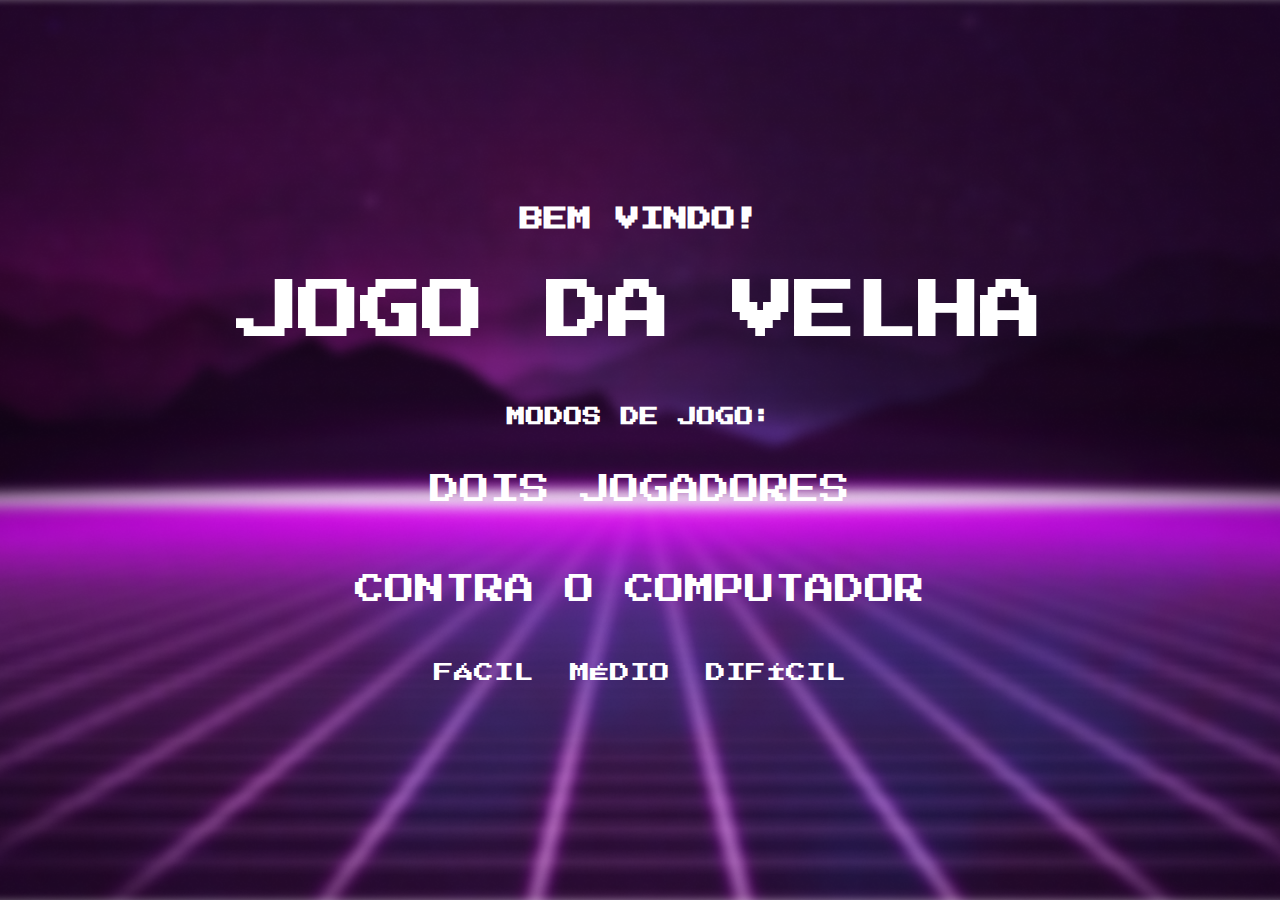
<file: index.html>
<!DOCTYPE html>
<html lang="pt-BR">

<head>
    <meta charset="UTF-8" />
    <meta http-equiv="X-UA-Compatible" content="IE=edge" />
    <meta name="viewport" content="width=device-width, initial-scale=1.0" />
    <link rel="preconnect" href="https://fonts.googleapis.com" />
    <link rel="preconnect" href="https://fonts.gstatic.com" crossorigin />
    <link href="https://fonts.googleapis.com/css2?family=Press+Start+2P&display=swap" rel="stylesheet" />
    <link rel="stylesheet" href="style-global.css" />
    <link rel="stylesheet" href="style-index.css" />
    <script src="script.js"></script>
    <title>Jogo da Velha</title>
</head>

<body>
    <main>
        <div class="titulo">
            <h2>BEM VINDO!</h2>
            <h1>JOGO DA VELHA</h1>
        </div>
        <h3>MODOS DE JOGO:</h3>
        <div class="botoes">
            <input class="button" type="button" onclick="javascript:window.location.href='./game-vs-player2.html'"
                value="DOIS JOGADORES" />
            <input class="button" id="vsComputador" type="button" value="CONTRA O COMPUTADOR" />
        </div>
        <div class="dificuldade" id="dificuldade">
            <input type="button" value="FÁCIL" class="button"
                onclick="javascript:window.location.href='./player-vs-com-easy.html'" />
            <input type="button" value="MÉDIO" class="button"
                onclick="javascript:window.location.href='./player-vs-com-medium.html'" />
            <input type="button" value="DIFÍCIL" class="button"
                onclick="javascript:window.location.href='./player-vs-com-hard.html'" />
        </div>
    </main>
</body>

</html>
</file>
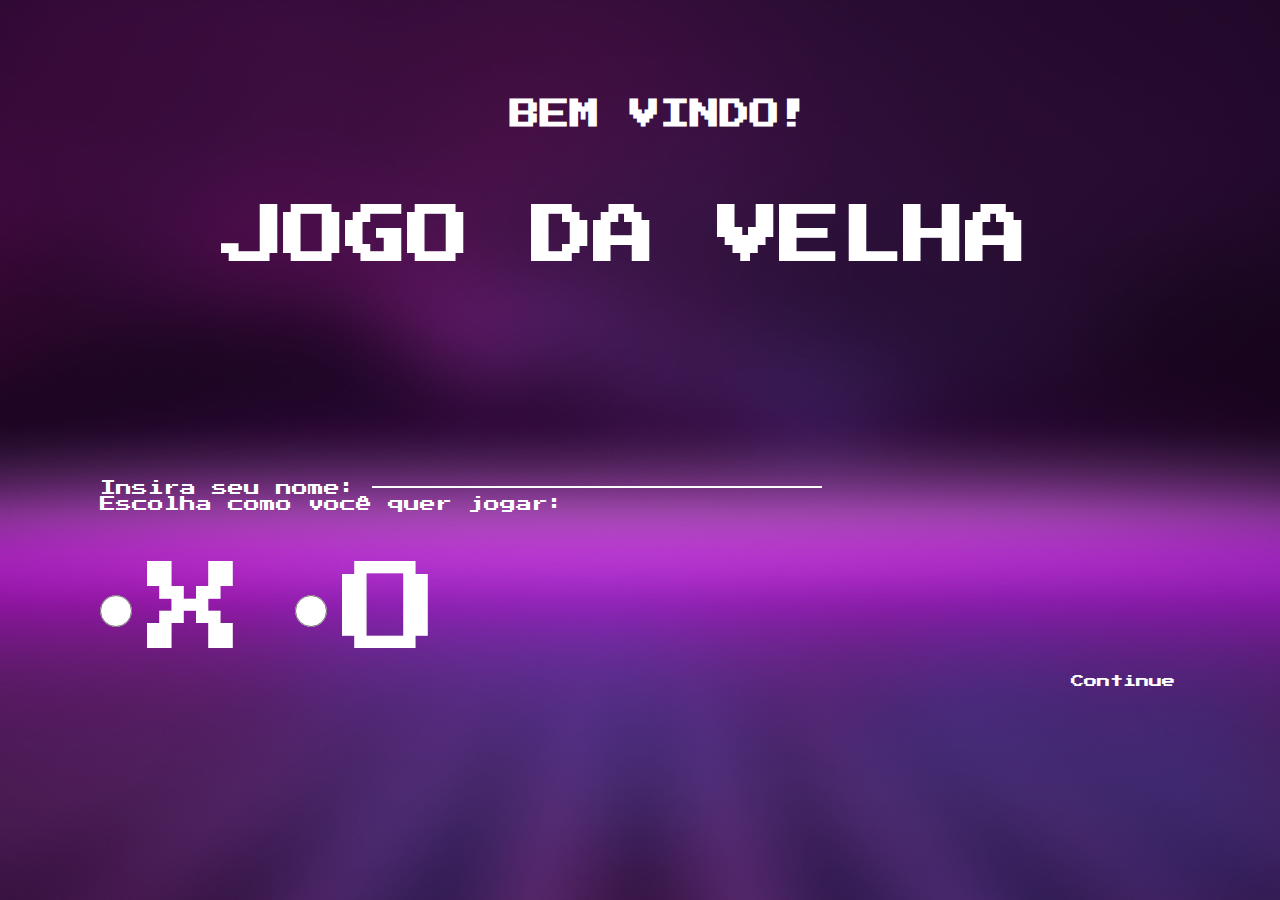
<file: html-css-js/index.html>
<!DOCTYPE html>
<html lang="pt-BR">


<head>
    <meta charset="UTF-8">
    <meta http-equiv="X-UA-Compatible" content="IE=edge">
    <meta name="viewport" content="width=device-width, initial-scale=1.0">
    <link rel="preconnect" href="https://fonts.googleapis.com">
    <link rel="preconnect" href="https://fonts.gstatic.com" crossorigin>
    <link href="https://fonts.googleapis.com/css2?family=Press+Start+2P&display=swap" rel="stylesheet">
    <link rel="stylesheet" href="style-global.css">
    <link rel="stylesheet" href="style-index.css">
    <title>Jogo da Velha</title>
</head>



<body>

    <main>

        <div class="titulo">
            <h2>BEM VINDO!</h2>
            <h1>JOGO DA VELHA</h1>
        </div>


        
        <form class="escolha">
            
            <div class="textNome">
                <label for="nomePlayer1">Insira seu nome: </label>
                <input id="nomePlayer1" name="nomePlayer1" type="text">
            </div>


            <label for="escolha">Escolha como você quer jogar: </label>

            <div class="inputEscolha">
                <div class="x">
                    <input id="escolhaX" name="escolha" type="radio" value="x">
                    <label for="escolhaX">X</label>
                </div>

                <div class="o">
                    <input id="escolhaO" name="escolha" type="radio" value="o">
                    <label for="escolhaO">O</label>
                </div>
            </div>

        </form>

        

        <button onclick="javascript:window.location.href='./modo-de-jogo.html'">Continue</button>

    </main>

</body>

</html>
</file>
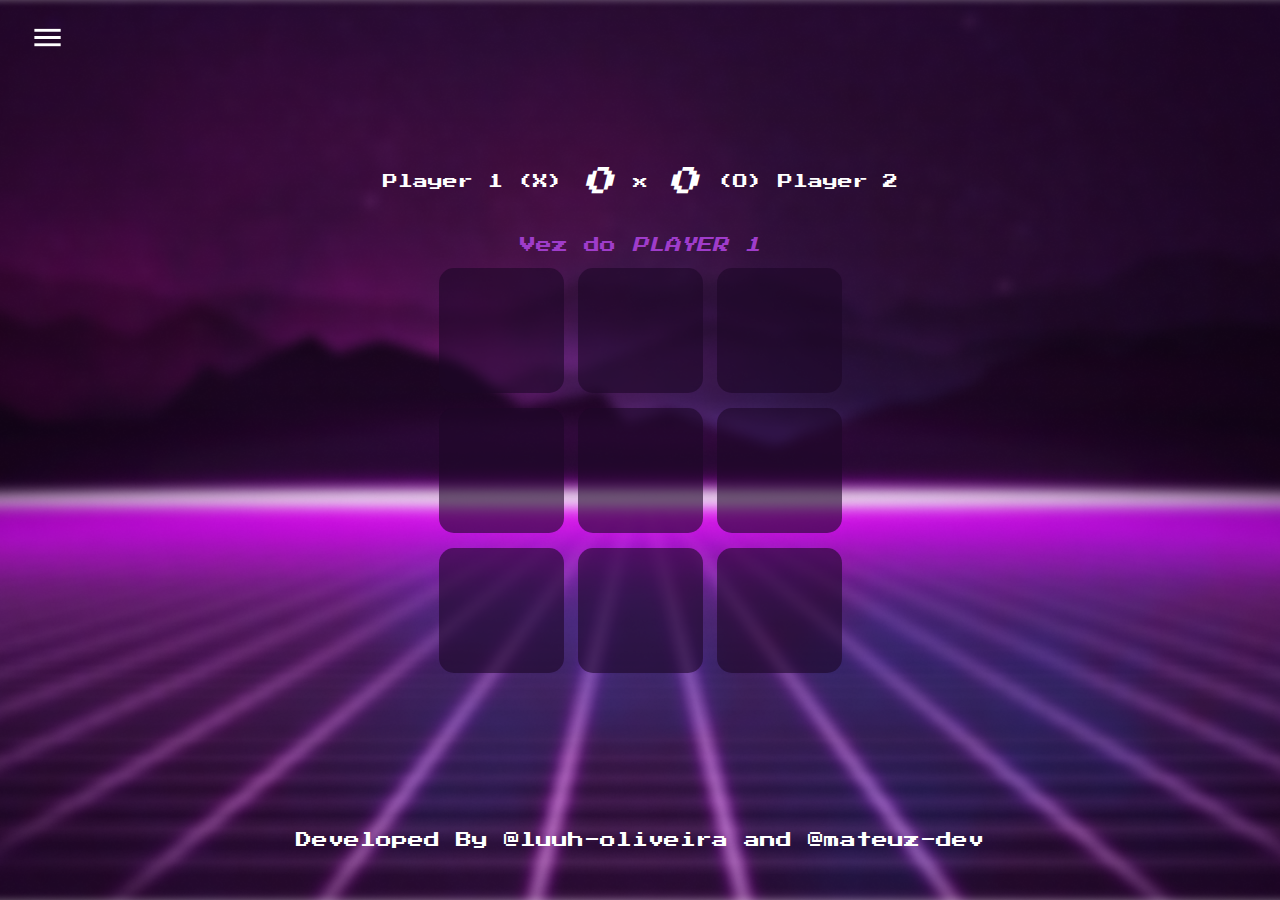
<file: game-vs-player2.html>
<!DOCTYPE html>
<html lang="pt-BR">
    <head>
        <meta charset="UTF-8" />
        <meta http-equiv="X-UA-Compatible" content="IE=edge" />
        <meta name="viewport" content="width=device-width, initial-scale=1.0" />

        <title>JOGO DA VELHA | P1 VS P2</title>
        <link rel="stylesheet" href="style-game.css" />
        <link rel="shortcut icon" href="img/iconLogo.png" type="image/x-icon" />

        <link rel="preconnect" href="https://fonts.googleapis.com" />
        <link rel="preconnect" href="https://fonts.gstatic.com" crossorigin />
        <link href="https://fonts.googleapis.com/css2?family=Press+Start+2P&display=swap" rel="stylesheet" />

        <script src="game.js" defer></script>
    </head>

    <body>
        <header>
            <img src="img/iconeMenu.png" id="iconMenu" onclick="openMenu()" />
        </header>

        <main>
            <p id="scoreboard">
                Player 1 (X) <em id="player1ScoreText">0</em>x<em id="player2ScoreText">0</em> (O) Player 2
            </p>

            <p id="turn">Vez do <em id="playerTurn">PLAYER 1</em></p>

            <div class="game">
                <div id="gameTop">
                    <button id="button1" class="buttons" onclick="play(this.id)" value=""></button>
                    <button id="button2" class="buttons" onclick="play(this.id)" value=""></button>
                    <button id="button3" class="buttons" onclick="play(this.id)" value=""></button>
                </div>
                <div id="gameCenter">
                    <button id="button4" class="buttons" onclick="play(this.id)" value=""></button>
                    <button id="button5" class="buttons" onclick="play(this.id)" value=""></button>
                    <button id="button6" class="buttons" onclick="play(this.id)" value=""></button>
                </div>
                <div id="gameBottom">
                    <button id="button7" class="buttons" onclick="play(this.id)" value=""></button>
                    <button id="button8" class="buttons" onclick="play(this.id)" value=""></button>
                    <button id="button9" class="buttons" onclick="play(this.id)" value=""></button>
                </div>
            </div>

            <div id="modalMenu" hidden>
                <div id="modalMenuTop">
                    <img src="img/iconClose.png" alt="close menu" id="iconCloseMenu" onclick="closeMenu()" />
                </div>

                <p id="textResult"></p>

                <div id="modalMenuOptions">
                    <button onclick="javascript:window.location.href = './index.html'">VOLTAR AO MENU</button>
                    <a href="game-vs-player2.html"><button>ZERAR PLACAR</button></a>
                    <button onclick="closeMenu()">JOGAR NOVAMENTE</button>
                </div>
            </div>
        </main>

        <footer>
            <p>
                Developed By <a href="https://github.com/luuh-oliveira" target="blank">@luuh-oliveira</a> and
                <a href="https://github.com/mateuz-dev" target="blank">@mateuz-dev</a>
            </p>
        </footer>
    </body>
</html>
</file>
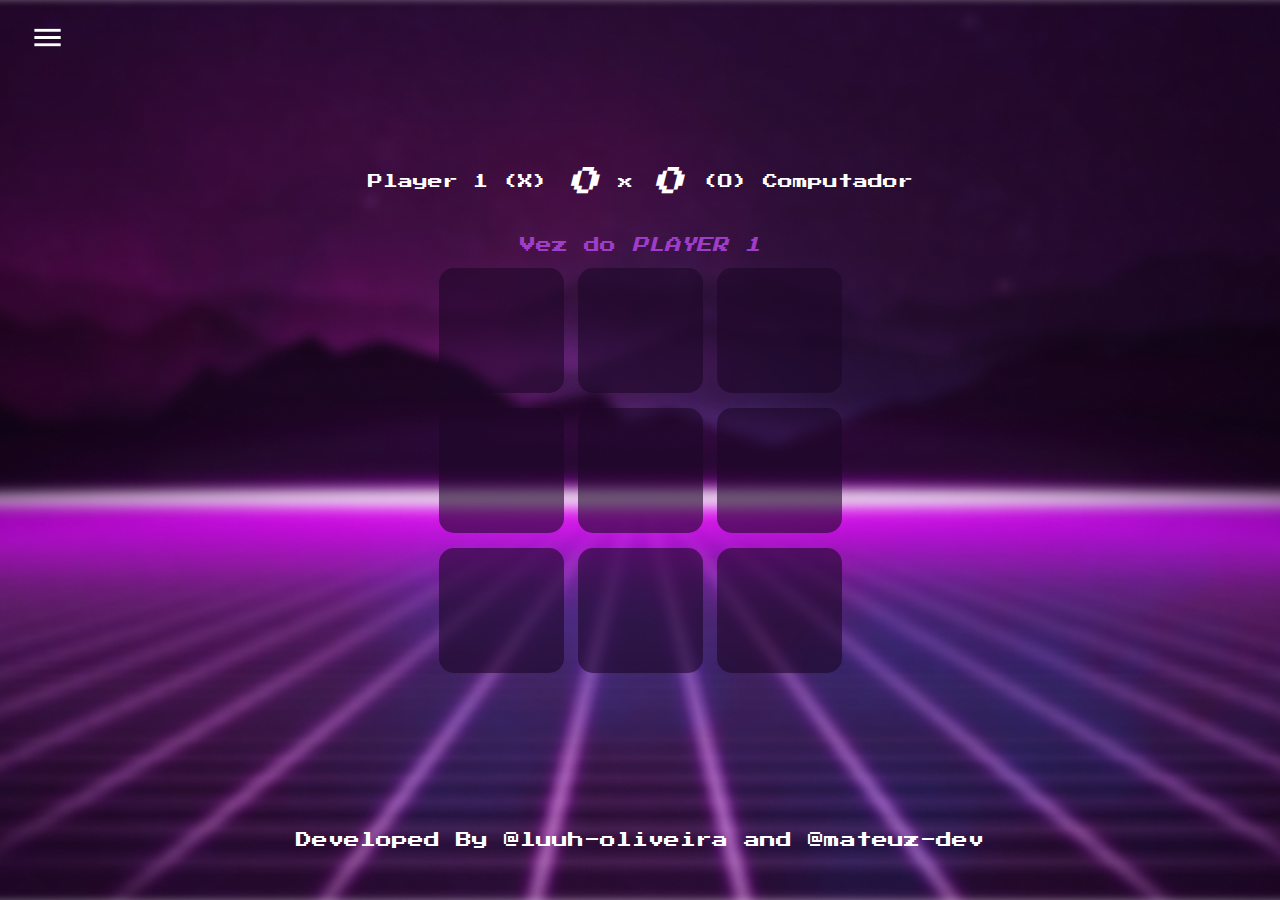
<file: player-vs-com-easy.html>
<!DOCTYPE html>
<html lang="pt-BR">


<head>
    <meta charset="UTF-8" />
    <meta http-equiv="X-UA-Compatible" content="IE=edge" />
    <meta name="viewport" content="width=device-width, initial-scale=1.0" />

    <title>JOGO DA VELHA | P1 VS COM</title>
    <link rel="stylesheet" href="style-global.css" />
    <link rel="stylesheet" href="style-game.css" />
    <link rel="shortcut icon" href="img/iconLogo.png" type="image/x-icon" />

    <link rel="preconnect" href="https://fonts.googleapis.com" />
    <link rel="preconnect" href="https://fonts.gstatic.com" crossorigin />
    <link href="https://fonts.googleapis.com/css2?family=Press+Start+2P&display=swap" rel="stylesheet" />

    <script src="game-bot-easy.js" defer></script>
</head>



<body>
    <header>
        <img src="img/iconeMenu.png" id="iconMenu" onclick="openMenu()" />
    </header>

    <main>
        <p id="scoreboard">
            Player 1 (X) <em id="player1ScoreText">0</em>x<em id="botScoreText">0</em> (O) Computador
        </p>

        <p id="turn">Vez do <em id="playerTurn">PLAYER 1</em></p>

        <div class="game">
            <div id="gameTop">
                <button id="button1" class="buttons" onclick="play(this.id)"></button>
                <button id="button2" class="buttons" onclick="play(this.id)"></button>
                <button id="button3" class="buttons" onclick="play(this.id)"></button>
            </div>
            <div id="gameCenter">
                <button id="button4" class="buttons" onclick="play(this.id)"></button>
                <button id="button5" class="buttons" onclick="play(this.id)"></button>
                <button id="button6" class="buttons" onclick="play(this.id)"></button>
            </div>
            <div id="gameBottom">
                <button id="button7" class="buttons" onclick="play(this.id)"></button>
                <button id="button8" class="buttons" onclick="play(this.id)"></button>
                <button id="button9" class="buttons" onclick="play(this.id)"></button>
            </div>
        </div>

        <div id="modalMenu" hidden>
            <div id="modalMenuTop">
                <img src="img/iconClose.png" alt="close menu" id="iconCloseMenu" onclick="closeMenu()" />
            </div>

            <p id="textResult"></p>

            <div id="modalMenuOptions">
                <a href="index.html"><button>VOLTAR AO MENU</button></a>
                <a href="player-vs-com-easy.html"><button>ZERAR PLACAR</button></a>
                <button onclick="closeMenu()">JOGAR NOVAMENTE</button>
            </div>
        </div>
    </main>

    <footer>
        <p>
            Developed By <a href="https://github.com/luuh-oliveira" target="blank">@luuh-oliveira</a> and
            <a href="https://github.com/mateuz-dev" target="blank">@mateuz-dev</a>
        </p>
    </footer>
</body>

</html>
</file>
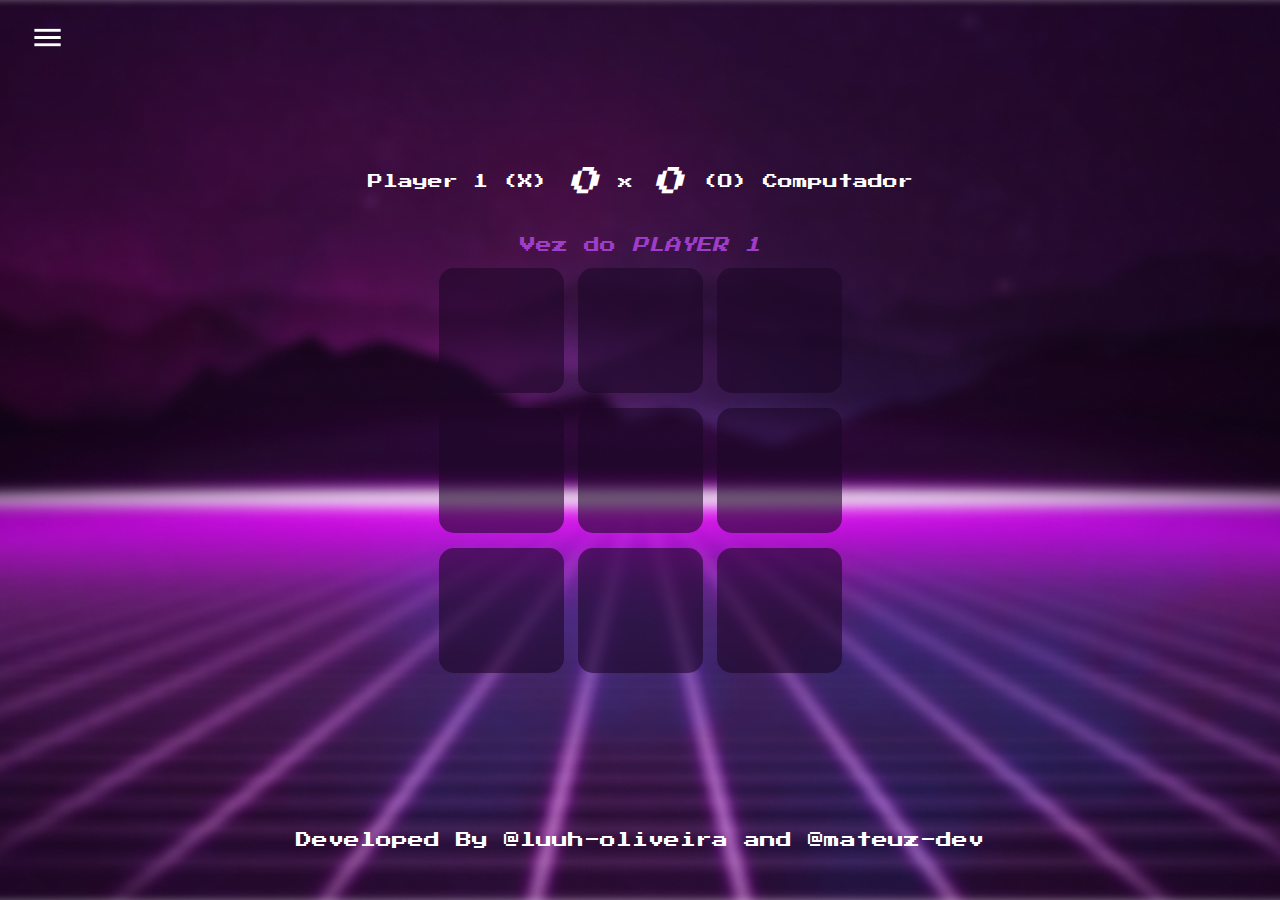
<file: player-vs-com-hard.html>
<!DOCTYPE html>
<html lang="pt-BR">


<head>
    <meta charset="UTF-8" />
    <meta http-equiv="X-UA-Compatible" content="IE=edge" />
    <meta name="viewport" content="width=device-width, initial-scale=1.0" />

    <title>JOGO DA VELHA | P1 VS COM</title>
    <link rel="stylesheet" href="style-global.css" />
    <link rel="stylesheet" href="style-game.css" />
    <link rel="shortcut icon" href="img/iconLogo.png" type="image/x-icon" />

    <link rel="preconnect" href="https://fonts.googleapis.com" />
    <link rel="preconnect" href="https://fonts.gstatic.com" crossorigin />
    <link href="https://fonts.googleapis.com/css2?family=Press+Start+2P&display=swap" rel="stylesheet" />

    <script src="game-bot-medium.js" defer></script>
</head>



<body>
    <header>
        <img src="img/iconeMenu.png" id="iconMenu" onclick="openMenu()" />
    </header>

    <main>
        <p id="scoreboard">
            Player 1 (X) <em id="player1ScoreText">0</em>x<em id="botScoreText">0</em> (O) Computador
        </p>

        <p id="turn">Vez do <em id="playerTurn">PLAYER 1</em></p>

        <div class="game">
            <div id="gameTop">
                <button id="button1" class="buttons" onclick="play(this.id)"></button>
                <button id="button2" class="buttons" onclick="play(this.id)"></button>
                <button id="button3" class="buttons" onclick="play(this.id)"></button>
            </div>
            <div id="gameCenter">
                <button id="button4" class="buttons" onclick="play(this.id)"></button>
                <button id="button5" class="buttons" onclick="play(this.id)"></button>
                <button id="button6" class="buttons" onclick="play(this.id)"></button>
            </div>
            <div id="gameBottom">
                <button id="button7" class="buttons" onclick="play(this.id)"></button>
                <button id="button8" class="buttons" onclick="play(this.id)"></button>
                <button id="button9" class="buttons" onclick="play(this.id)"></button>
            </div>
        </div>

        <div id="modalMenu" hidden>
            <div id="modalMenuTop">
                <img src="img/iconClose.png" alt="close menu" id="iconCloseMenu" onclick="closeMenu()" />
            </div>

            <p id="textResult"></p>

            <div id="modalMenuOptions">
                <a href="index.html"><button>VOLTAR AO MENU</button></a>
                <a href="player-vs-com-hard.html"><button>ZERAR PLACAR</button></a>
                <button onclick="closeMenu()">JOGAR NOVAMENTE</button>
            </div>
        </div>
    </main>

    <footer>
        <p>
            Developed By <a href="https://github.com/luuh-oliveira" target="blank">@luuh-oliveira</a> and
            <a href="https://github.com/mateuz-dev" target="blank">@mateuz-dev</a>
        </p>
    </footer>
</body>

</html>
</file>
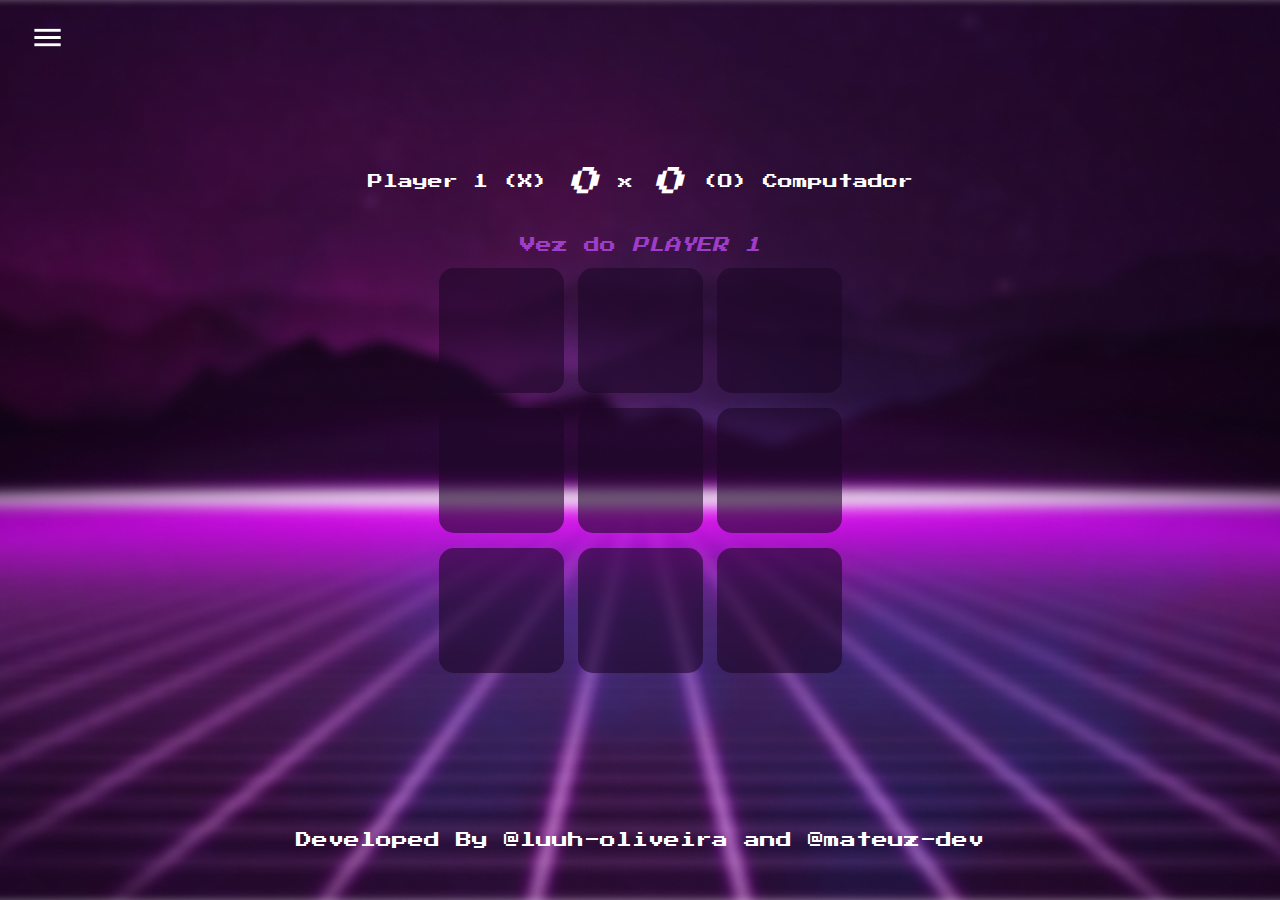
<file: player-vs-com-medium.html>
<!DOCTYPE html>
<html lang="pt-BR">

<head>
    <meta charset="UTF-8" />
    <meta http-equiv="X-UA-Compatible" content="IE=edge" />
    <meta name="viewport" content="width=device-width, initial-scale=1.0" />

    <title>JOGO DA VELHA | P1 VS COM</title>
    <link rel="stylesheet" href="style-global.css" />
    <link rel="stylesheet" href="style-game.css" />
    <link rel="shortcut icon" href="img/iconLogo.png" type="image/x-icon" />

    <link rel="preconnect" href="https://fonts.googleapis.com" />
    <link rel="preconnect" href="https://fonts.gstatic.com" crossorigin />
    <link href="https://fonts.googleapis.com/css2?family=Press+Start+2P&display=swap" rel="stylesheet" />

    <script src="game-bot-medium.js" defer></script>
</head>

<body>
    <header>
        <img src="img/iconeMenu.png" id="iconMenu" onclick="openMenu()" />
    </header>

    <main>
        <p id="scoreboard">
            Player 1 (X) <em id="player1ScoreText">0</em>x<em id="botScoreText">0</em> (O) Computador
        </p>

        <p id="turn">Vez do <em id="playerTurn">PLAYER 1</em></p>

        <div class="game">
            <div id="gameTop">
                <button id="button1" class="buttons" onclick="play(this.id)"></button>
                <button id="button2" class="buttons" onclick="play(this.id)"></button>
                <button id="button3" class="buttons" onclick="play(this.id)"></button>
            </div>
            <div id="gameCenter">
                <button id="button4" class="buttons" onclick="play(this.id)"></button>
                <button id="button5" class="buttons" onclick="play(this.id)"></button>
                <button id="button6" class="buttons" onclick="play(this.id)"></button>
            </div>
            <div id="gameBottom">
                <button id="button7" class="buttons" onclick="play(this.id)"></button>
                <button id="button8" class="buttons" onclick="play(this.id)"></button>
                <button id="button9" class="buttons" onclick="play(this.id)"></button>
            </div>
        </div>

        <div id="modalMenu" hidden>
            <div id="modalMenuTop">
                <img src="img/iconClose.png" alt="close menu" id="iconCloseMenu" onclick="closeMenu()" />
            </div>

            <p id="textResult"></p>

            <div id="modalMenuOptions">
                <a href="index.html"><button>VOLTAR AO MENU</button></a>
                <a href="player-vs-com-medium.html"><button>ZERAR PLACAR</button></a>
                <button onclick="closeMenu()">JOGAR NOVAMENTE</button>
            </div>
        </div>
    </main>

    <footer>
        <p>
            Developed By <a href="https://github.com/luuh-oliveira" target="blank">@luuh-oliveira</a> and
            <a href="https://github.com/mateuz-dev" target="blank">@mateuz-dev</a>
        </p>
    </footer>
</body>

</html>
</file>
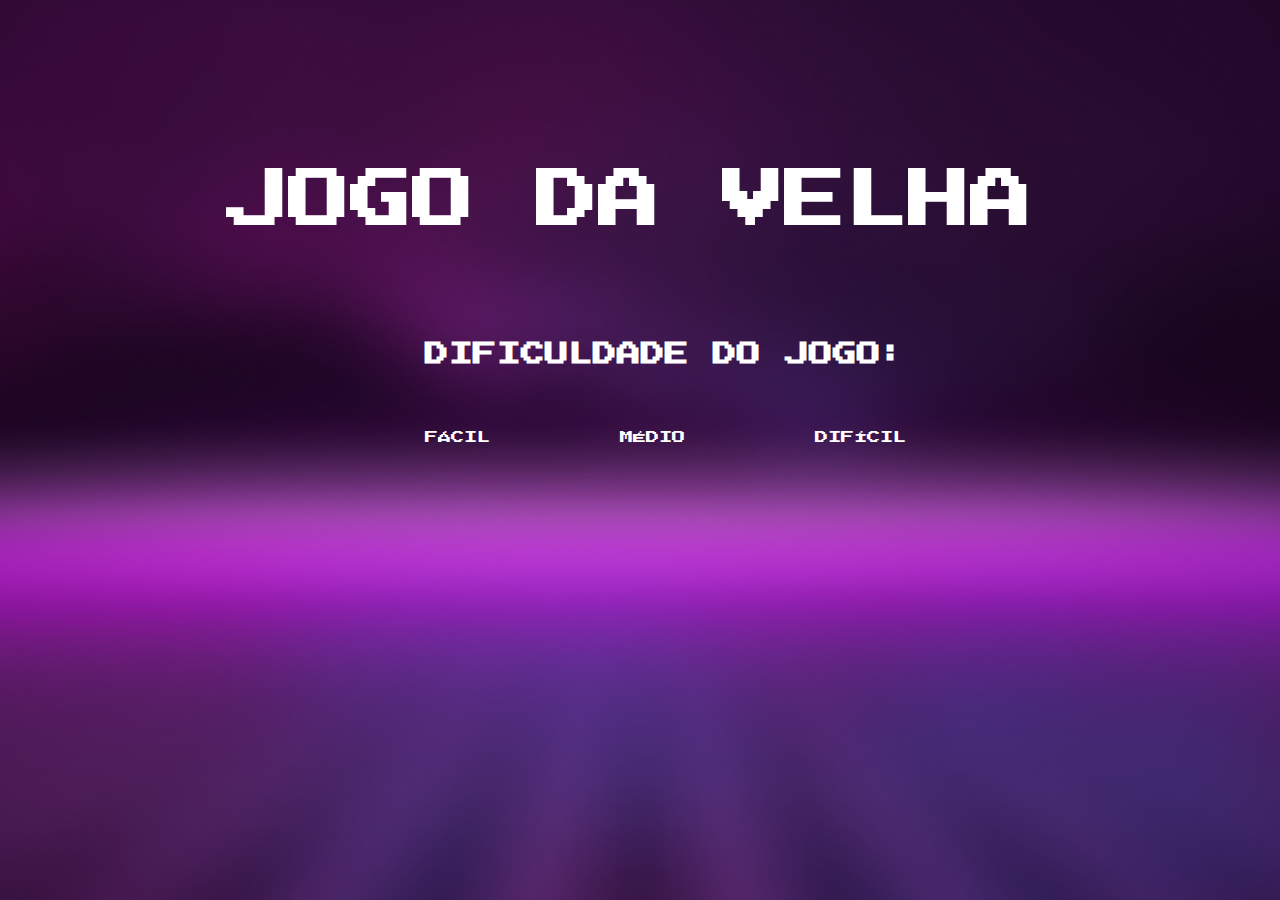
<file: html-css-js/dificuldade-pc.html>
<!DOCTYPE html>
<html lang="en">

<head>
    <meta charset="UTF-8">
    <meta http-equiv="X-UA-Compatible" content="IE=edge">
    <meta name="viewport" content="width=device-width, initial-scale=1.0">
    <link rel="preconnect" href="https://fonts.googleapis.com">
    <link rel="preconnect" href="https://fonts.gstatic.com" crossorigin>
    <link href="https://fonts.googleapis.com/css2?family=Press+Start+2P&display=swap" rel="stylesheet">
    <link rel="stylesheet" href="style-global.css">
    <link rel="stylesheet" href="style-dificuldade-pc.css">
    <title>Jogo da Velha</title>
</head>

<body>
    <main>
        <div class="titulo">
            <h1>JOGO DA VELHA</h1>
        </div>
        <div class="dificuldade">
            <h2>DIFICULDADE DO JOGO:</h2>
            <div class="botoes">
                <button>FÁCIL</button>
                <button>MÉDIO</button>
                <button>DIFÍCIL</button>
            </div>
        </div>
    </main>
</body>

</html>
</file>
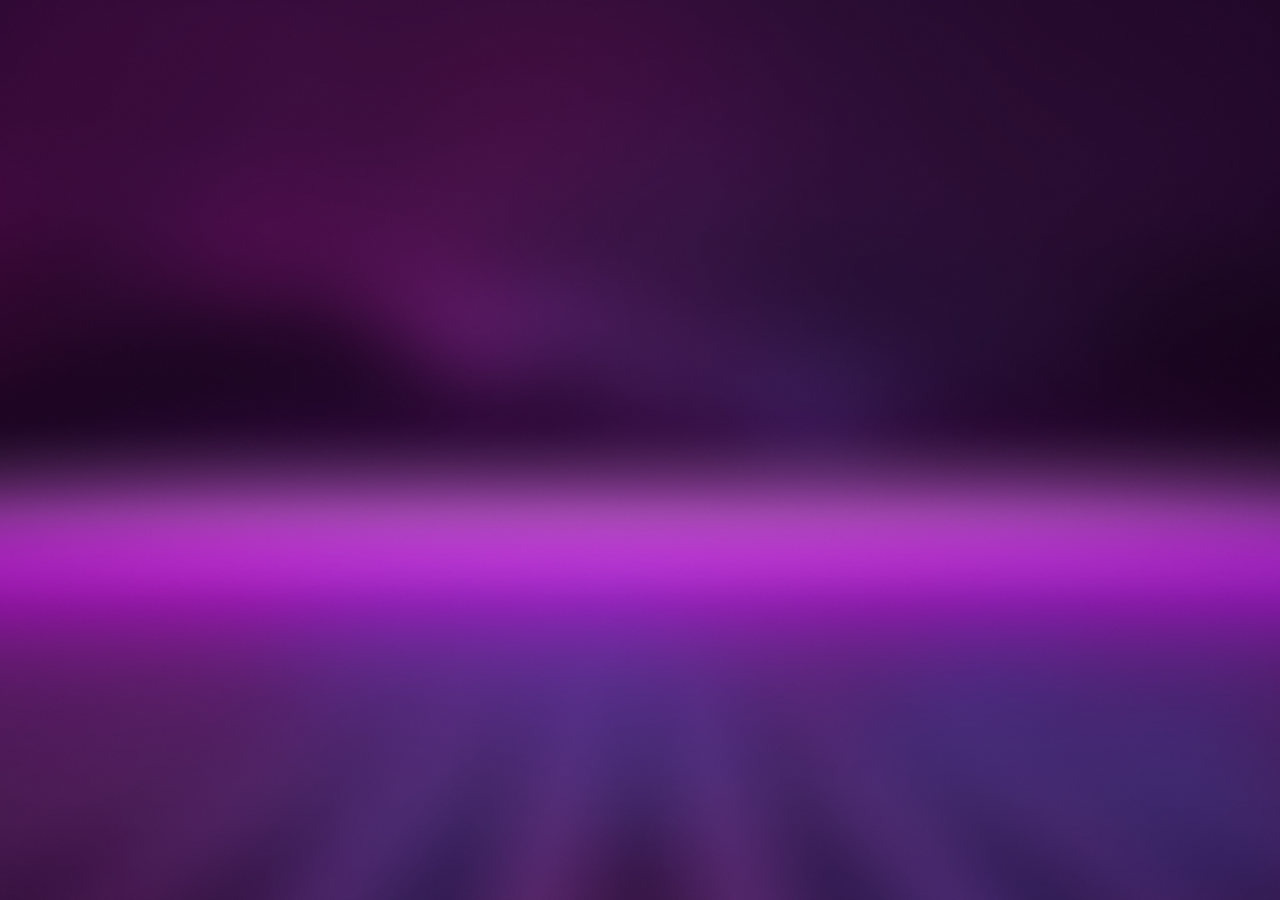
<file: html-css-js/game-vs-pc.html>
<!DOCTYPE html>
<html lang="pt-BR">
<head>
    <meta charset="UTF-8">
    <meta http-equiv="X-UA-Compatible" content="IE=edge">
    <meta name="viewport" content="width=device-width, initial-scale=1.0">
    <link rel="stylesheet" href="style-global.css">
    <title>Jogo da Velha</title>
</head>
<body>
    
</body>
</html>
</file>
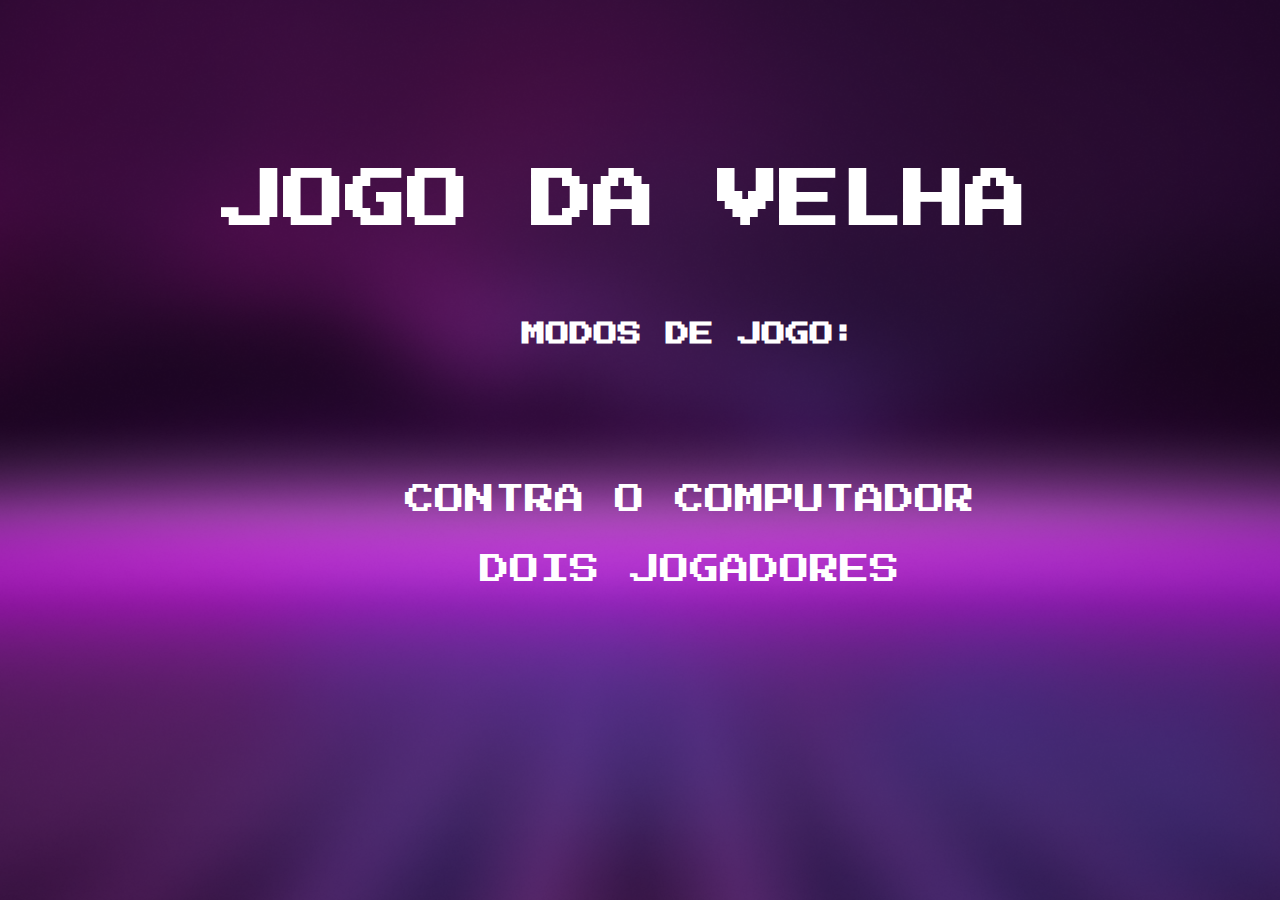
<file: html-css-js/modo-de-jogo.html>
<!DOCTYPE html>
<html lang="pt-BR">
<head>
    <meta charset="UTF-8">
    <meta http-equiv="X-UA-Compatible" content="IE=edge">
    <meta name="viewport" content="width=device-width, initial-scale=1.0">
    <link rel="preconnect" href="https://fonts.googleapis.com">
    <link rel="preconnect" href="https://fonts.gstatic.com" crossorigin>
    <link href="https://fonts.googleapis.com/css2?family=Press+Start+2P&display=swap" rel="stylesheet">
    <link rel="stylesheet" href="style-global.css">
    <link rel="stylesheet" href="style-tela2.css">
    <title>Jogo da Velha</title>
</head>
<body>
    <main>
        <div class="titulo">
            <h1>JOGO DA VELHA</h1>
            <h2>MODOS DE JOGO:</h2>
        </div>
        <div class="botoes">
            <button onclick="javascript:window.location.href='./dificuldade-pc.html'">CONTRA O COMPUTADOR</button>
            <button onclick="javascript:window.location.href='./player2.html'">DOIS JOGADORES</button>
        </div>
    </main>
    
</body>
</html>
</file>
<file: style-global.css>
* {
    margin: 0;
    padding: 0;
    box-sizing: border-box;
}

body {
    display: flex;
    align-content: center;
    width: auto;
    height: 100vh;
    background-image: url(img/background.png);
    background-position: center center;
    background-size: cover;
    background-repeat: no-repeat;
    user-select: none;
}

main {
    display: flex;
    flex-direction: column;
    width: 100%;
    height: 100%;
    align-items: center;
    font-family: 'Press Start 2P', cursive;
    color: white;
}

h1 {
    font-size: 62px;
    line-height: 62px;
}

.button {
    background-color: transparent;
    border: transparent;
    font-family: 'Press Start 2P', cursive;
    color: white;
    transition: 0.15s;
    text-align: center;
}

.button:hover {
    border: rgb(99, 25, 117) solid 2px;
    border-radius: 5px;
    box-shadow: black 3px 3px 3px;
}
</file>
<file: style-index.css>
main {
    justify-content: center;
}

.titulo {
    display: flex;
    flex-direction: column;
    align-items: center;
    gap: 50px;
}

h3 {
    margin-top: 5%;
}

.botoes {
    display: flex;
    flex-direction: column;
    margin-top: 3%;
    gap: 50px;
}

.botoes input {
    font-size: 30px;
    padding: 10px;
}

.dificuldade {
    margin-top: 3%;
}

.dificuldade input {
    padding: 10px;
    font-size: 20px;
}

@media (max-width: 640px) {
    .titulo {
        gap: 25px;
        text-align: center;
    }
    h1 {
        max-width: 206px;
        font-size: 25px;
    }
    h2 {
        font-size: 15px;
    }
    h3 {
        margin-top: 15%;
    }
    .botoes {
        display: flex;
        flex-direction: column;
        position: relative;
        top: 4%;
        gap: 10px;
    }
    .botoes input{
        font-size: 15px;
    }
    .button {
        width: 100%;
        height: 50px;
        border: rgb(99, 25, 117) solid 2px;
        border-radius: 5px;
        box-shadow: black 3px 3px 3px;
        margin-bottom: 15px;
        align-self: center;
    }
    .dificuldade {
        display: flex;
        flex-direction: column;
        margin-top: 8%;
    }
    

}
</file>
<file: html-css-js/style-global.css>
*{
    margin: 0;
    padding: 0;
    box-sizing: border-box;
}

body{
    display: flex;
    align-content: center;
    width: 100vw;
    height: 100vh;
    background-image: url(img/background.png);
    background-position: center center;
    background-size: cover;
}

main{
    display: flex;
    flex-direction: column;
    width: 100%;
    height: 100%;
    padding-left: 100px;
    align-items: center;
    font-family: 'Press Start 2P', cursive;
    color: white;
}

h1{
    width: 936px;
    height: 72px;
    margin-top: 70px;
    font-size: 62px;
    line-height: 62px;
}

button{
    background-color: transparent;
    border: transparent;
    padding: 15px;
    font-family: 'Press Start 2P', cursive; 
    color: white;
    transition: 0.3s;
}

button:hover{
    border: rgb(99, 25, 117) solid 2px;
    border-radius: 5px;
    box-shadow: black 3px 3px 3px;
}
</file>
<file: html-css-js/style-index.css>
.titulo{
    display: flex;
    flex-direction: column;
    align-items: center;
    justify-self: center;
}

h2{
    width: 360px;
    height: 36px;
    margin-top: 100px;
    font-size: 30px;
    line-height: 30px;
}

/*--------------------------------------------------------*/

.textNome{
    align-self: flex-start;
    margin-top: 110px;
}

.textNome input{
    background-color: transparent;
    border-color: white;
    border-top: none;
    border-left: none;
    border-right: none;
    width: 450px;
    height: 30px;
    color: white;
    font-family: 'Press Start 2P', cursive;   
}

/*--------------------------------------------------------*/

.textNome input{
    outline: none;
    font-size: 48px;
}

/*--------------------------------------------------------*/

form{
    display: flex;
    flex-direction: column;
    justify-content: start;
}

.escolha{
    display: flex;
    flex-direction: column;
    align-self: flex-start;
    margin-top: 70px;
}

.inputEscolha{
    display: flex;
    flex-direction: row;
    align-self: flex-start;
    margin-top: 50px;
    gap: 50px;
}

.inputEscolha label{
    font-size: 98px;
}

.inputEscolha input{
    height: 32px;
    width: 32px;
    background: none;
    border: none;
}

.x, .o{
    display: flex;
    align-items: center;
    gap: 15px;
}

/*--------------------------------------------------------*/

button{
    align-self: flex-end;
    margin-right: 90px;
}
</file>
<file: style-game.css>
* {
    margin: 0;
    padding: 0;
    box-sizing: border-box;
}

/*----------------------------------*/

body {
    display: flex;
    flex-direction: column;
    align-items: center;
    justify-content: center;

    width: 100vw;
    height: 100vh;

    font-family: 'Press Start 2P', cursive;
    color: white;

    background-image: url(img/background.png);
    background-position: center center;
    background-repeat: no-repeat;
    background-attachment: fixed;
    background-size: cover;
    user-select: none;
}

/*----------------------------------*/

main {
    display: flex;
    flex-direction: column;
    align-items: center;
    justify-content: center;

    width: 100vw;
    height: 100vh;
}

/*  H E A D E R  */

header {
    width: 100%;
    padding-left: 30px;
    padding-top: 20px;
    flex-grow: 0;
}

#iconMenu {
    width: 35px;
    cursor: pointer;
    z-index: 1;
}

/*----------------------------------*/

/*  M A I N  */

#scoreboard {
    display: flex;
    flex-direction: row;
    align-items: center;
    font-size: 15px;
}
#scoreboard em {
    font-size: 30px;
    margin: 20px;
}

#turn {
    margin-top: 20px;
    color: #9f3cca;
}

.game div {
    display: flex;
    align-items: center;
    justify-content: center;
    margin: 15px;
    max-height: 125px;
}
.game button {
    display: flex;
    align-items: center;
    justify-content: center;

    width: 125px;
    height: 125px;
    border: none;
    border-radius: 15px;
    margin: 7px;

    background-color: #1d072698;
    font-family: 'Press Start 2P', cursive;
    font-size: 75px;
    color: white;

    transition: 1s;
}
.game button:hover {
    cursor: pointer;
    background-color: #1d0726;
}

/*----------------------------------*/

/*  M O D A L   M E N U  */

#modalMenu {
    position: absolute;

    flex-direction: column;
    align-items: center;
    justify-content: center;

    border: 1px white solid;
    border-radius: 15px;

    padding: 20px;

    background-color: #1d0726e8;

    transition: 0.5s;
}
#modalMenu img {
    width: 30px;
    cursor: pointer;
}
#modalMenuTop {
    display: flex;
    align-items: center;
    justify-content: right;

    width: 100%;
    padding-right: 40px;
}

#modalMenuOptions {
    display: flex;
    flex-direction: column;
    align-items: center;
    justify-content: center;
}

#textResult {
    font-size: 40px;
    margin-top: 10px;
    margin-bottom: 20px;
}

button {
    display: flex;
    align-items: center;
    justify-content: center;

    padding: 10px;
    margin: 10px;
    border: 1px white solid;
    border-radius: 15px;

    background-color: #3a0d40;

    font-family: 'Press Start 2P', cursive;
    font-size: 20px;
    color: white;
}
button:hover {
    cursor: pointer;
    pointer-events: auto;
}

/*  F O O T E R  */

footer {
    display: flex;
    align-items: center;
    justify-content: center;
    height: 150px;
}
footer a {
    color: white;
    text-decoration: none;
    transition: 0.5s;
}
footer a:hover {
    color: #9f3cca;
    border-bottom: 1px #9f3cca solid;
}

@media (max-width: 640px) {
    body{
        max-width: 100vw;
        max-height: 100vh;
    }
    main{
        max-height: 100vh;
        max-width: 100vw;
    }
    #scoreboard {
        flex-direction: column;
        font-size: 15px;
        margin-top: -10px;
        margin-bottom: 20px;
    }
    #scoreboard em {
        font-size: 18px;
        margin: 10px;
    }
    #turn {
        margin-top: 25px;
        color: #9f3cca;
    }
    .game{
        width: 80%;
    }
    .game div {
        margin: 10px;
        max-height: 80px;
    }
    .game button {
        width: 80px;
        height: 80px;
        font-size: 45px;
    }
    footer {
        text-align: center;
        display: flex;
    }
    footer p{
        font-size: 13px;
        padding: 15px;
    }
    #modalMenu {    
        padding: 0px;
    }
    #modalMenuTop {
        width: 100%;
        padding-right: 20px;
    }
    
    #textResult {
        font-size: 20px;
        margin-top: 10px;
        margin-bottom: 20px;
    }
    
    button {
        font-size: 15px;
    }
}
</file>
<file: html-css-js/style-dificuldade-pc.css>
.titulo{
    display: flex;
    margin-left: 10px;
    margin-top: 100px;
    margin-bottom: 100px; 
}

.dificuldade{
    display: flex;
    margin-right: 50px;
    flex-direction: column;
    align-items: center;
    gap: 50px;
}

.botoes{
    display: flex;
    gap: 100px;
}
</file>
<file: html-css-js/style-tela2.css>
.titulo{
    display: flex;
    flex-direction: column;
    align-items: center;
    margin-top: 100px;
    gap: 80px;
}

.botoes{
    display: flex;
    flex-direction: column;
    position: absolute;
    top: 470px;
    gap: 10px;
}

button{
    font-size: 30px;
}
</file>
